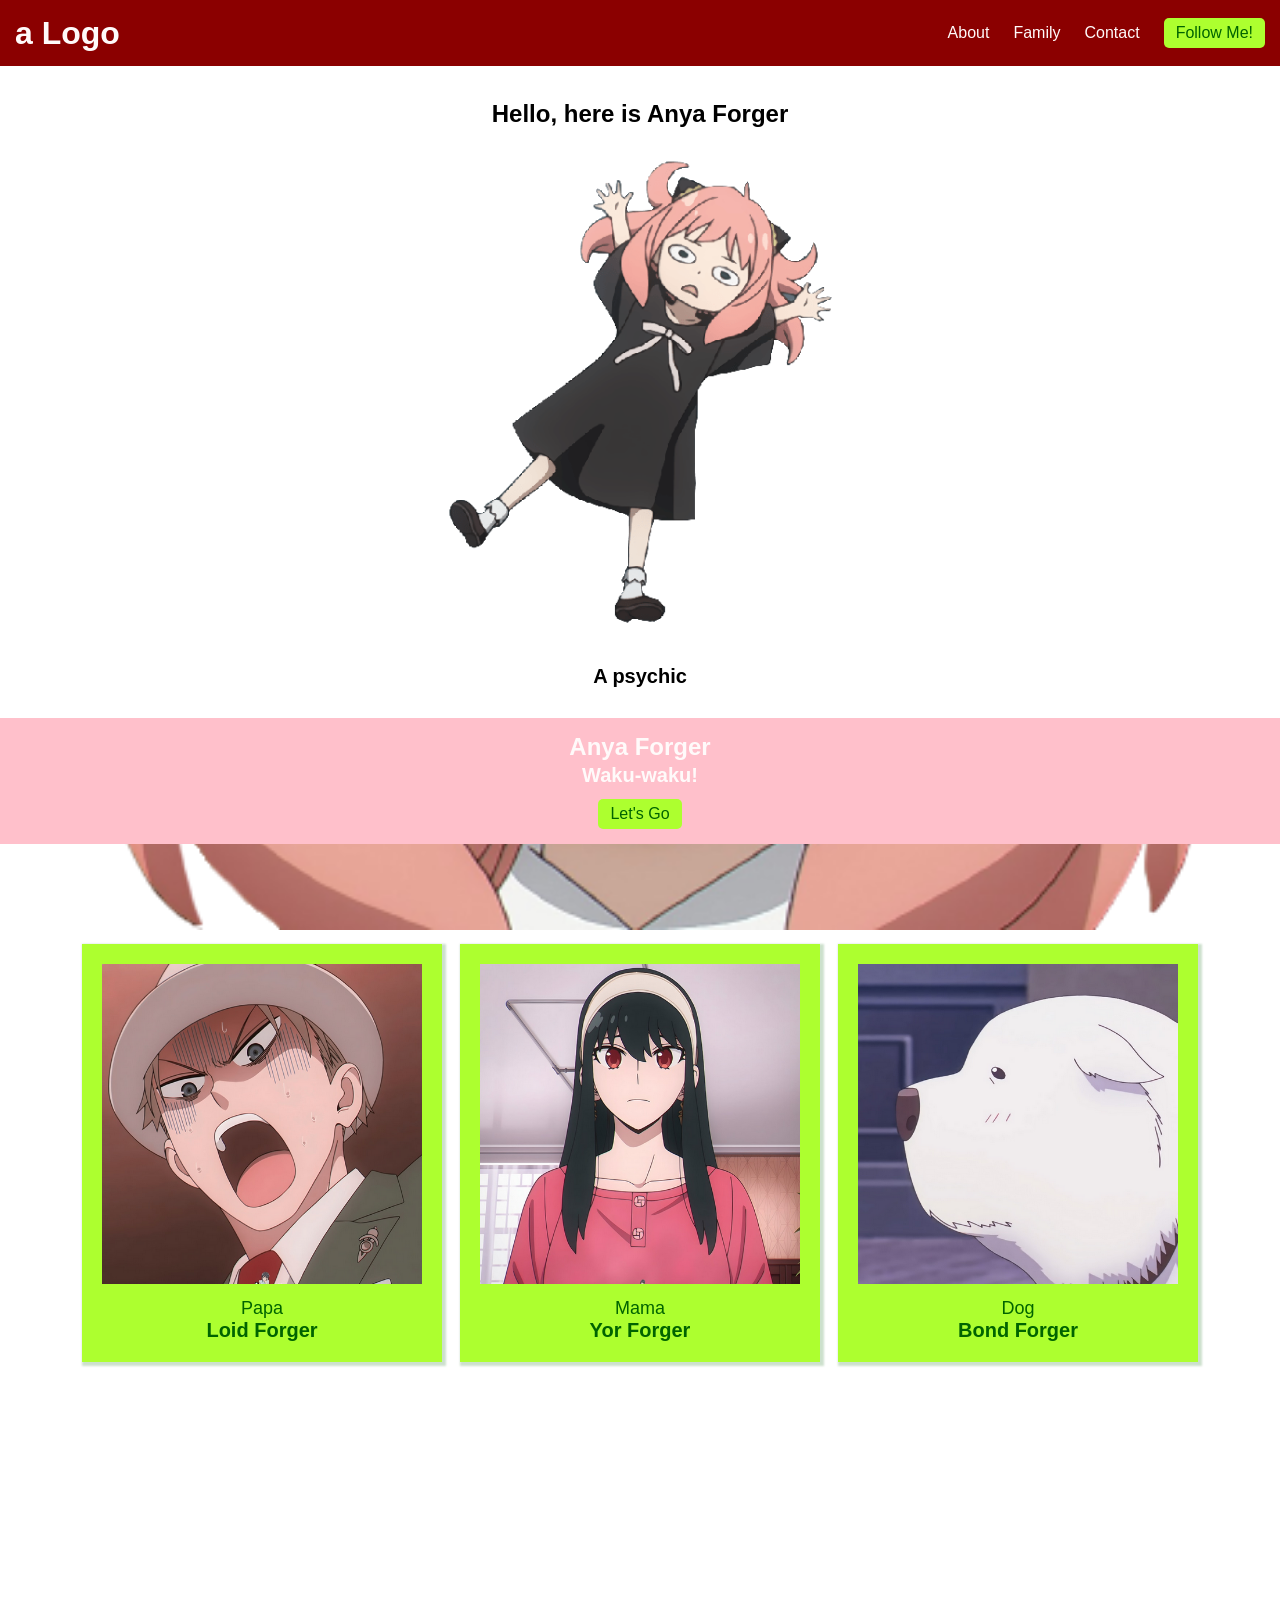
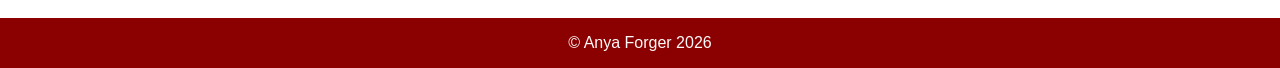
<file: index.html>
<!doctype html>
<html lang="en">
  <head>
    <meta charset="UTF-8" />
    <meta name="viewport" content="width=device-width, initial-scale=1.0" />
    <title>Website</title>
    <link rel="stylesheet" href="style.css" />
  </head>
  <body>
    <div id="header"></div>

    <div class="container">
      <div class="introduction">
        <p class="title">Hello, here is Anya Forger</p>
        <img
          src="assets/img/anya-forger.png"
          alt="anya forger"
          class="img-anya"
        />
        <p class="desc">A psychic</p>
      </div>
    </div>
    <div class="parallax">
      <div id="family" class="family">
        <p class="title">Anya Forger</p>
        <p class="desc">Waku-waku!</p>
        <div class="mt-12">
          <button class="btn">Let's Go</button>
        </div>
      </div>
      <div class="container">
        <div class="card">
          <div class="card-item">
            <img src="assets/img/loid-forger.png" alt="loid forger" />
            <p class="card-title">Papa</p>
            <p class="card-desc">Loid Forger</p>
          </div>
          <div class="card-item">
            <img src="assets/img/yor-forger.png" alt="yor forger" />
            <p class="card-title">Mama</p>
            <p class="card-desc">Yor Forger</p>
          </div>
          <div class="card-item">
            <img src="assets/img/bond-forger.png" alt="bond-forger" />
            <p class="card-title">Dog</p>
            <p class="card-desc">Bond Forger</p>
          </div>
        </div>
      </div>
    </div>

    <div id="footer"></div>

    <script>
      fetch("header.html")
        .then((res) => res.text())
        .then((html) => {
          document.getElementById("header").innerHTML = html;
        });

      fetch("footer.html")
        .then((res) => res.text())
        .then((html) => {
          document.getElementById("footer").innerHTML = html;
        });
    </script>
  </body>
</html>
</file>
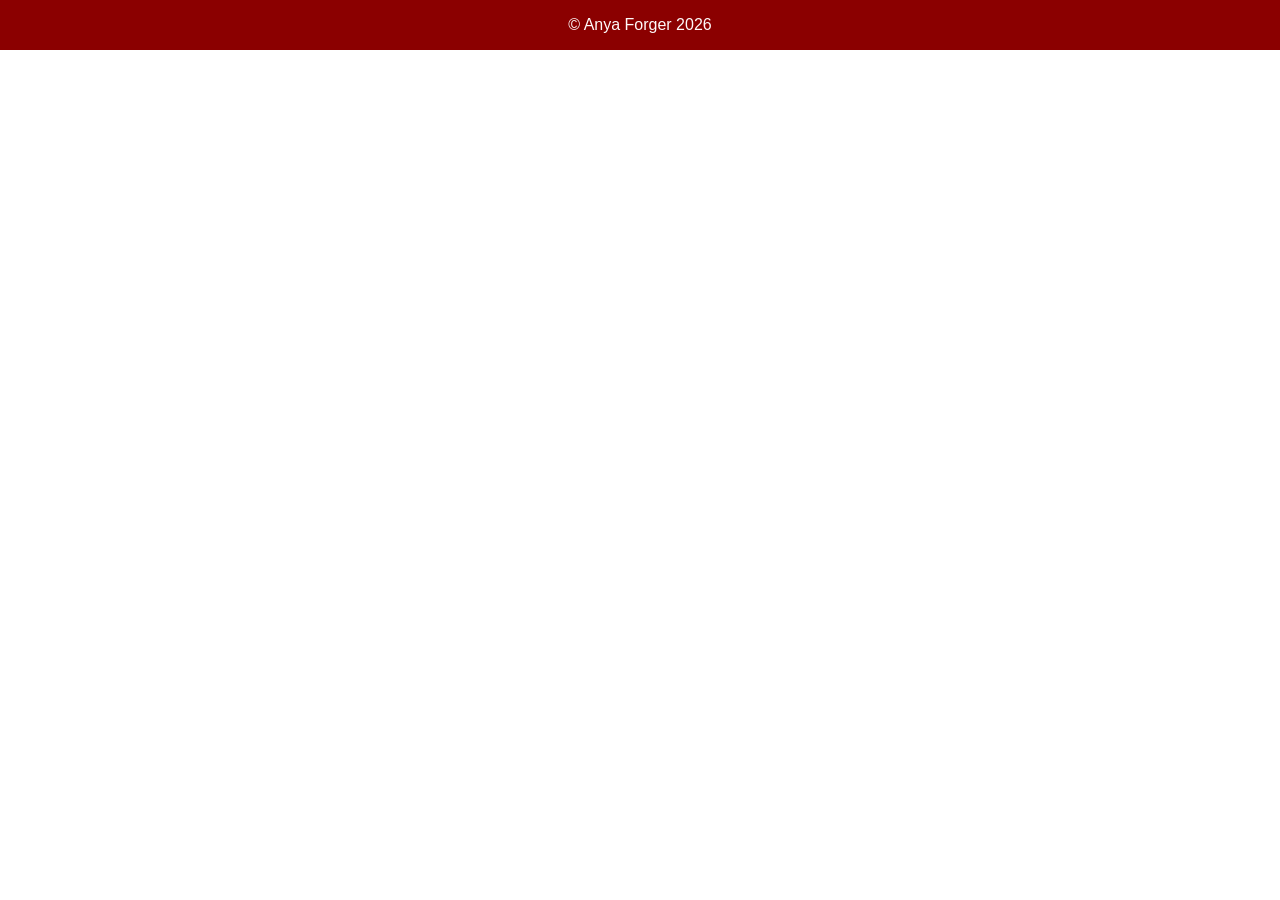
<file: footer.html>
<!doctype html>
<html lang="en">
  <head>
    <meta charset="UTF-8" />
    <meta name="viewport" content="width=device-width, initial-scale=1.0" />
    <title>Footer</title>
    <link rel="stylesheet" href="style.css" />
  </head>
  <body>
    <footer>
      <p>&copy; Anya Forger 2026</p>
    </footer>
  </body>
</html>
</file>
<file: style.css>
*,
html,
body {
  padding: 0;
  margin: 0;
  box-sizing: border-box;
  font-family: Arial, Helvetica, sans-serif;
  scroll-behavior: smooth;
}

header {
  display: flex;
  flex-wrap: wrap;
  background-color: darkred;
  justify-content: center;
  align-items: center;
  padding: 0 15px;
  position: fixed;
  width: 100%;
}

.logo {
  color: snow;
  margin-right: auto;
  cursor: pointer;
  transition: all 0.4s;
  padding-top: 12px;
  padding-bottom: 12px;
}

.logo:hover {
  color: greenyellow;
  transform: rotate(180deg);
}

nav ul {
  display: flex;
  padding: 12px;
}

li {
  list-style-type: none;
  padding: 12px;
}

a {
  color: snow;
  text-decoration: none;
  transition: all .4s;
}

a:hover {
  color: greenyellow;
}

.btn {
  font-size: 1em;
  padding: 6px 12px;
  border-radius: 5px;
  border: none;
  cursor: pointer;
  color: darkgreen;
  background-color: greenyellow;
}

.container {
  max-width: 1200px;
  margin: 0 auto;
  padding: 30px 0;
  padding-top: 100px;
}

.introduction {
  display: flex;
  flex-direction: column;
  align-items: center;
  justify-content: center;
  text-align: center;
  gap: 12px;
}

.title {
  font-size: 24px;
  font-weight: bold;
  margin-bottom: 3px;
}

.desc {
  font-size: 20px;
  font-weight: bold;
}

.img-anya {
  width: 100%;
  max-width: 500px;
  height: auto;
  padding: 12px;
  /* background-color: pink; */
}

.parallax {
  background-image: url("assets/img/anya-smug.png");
  background-attachment: fixed;
  background-position: center;
  background-repeat: no-repeat;
  background-size: cover;
  height: 100vh;
}

.family {
  display: flex;
  flex-direction: column;
  justify-content: center;
  align-items: center;
  color: snow;
  background-color: pink;
  padding: 15px;
}

#family {
  scroll-margin-top: 65px;
}

.mt-12 {
  margin-top: 12px;
}

.card {
  display: flex;
  flex-wrap: wrap;
  justify-content: center;
  align-items: center;
  /* min-height: 75vh; */
  gap: 18px;
}

.card-item {
  width: 30%;
  text-align: center;
  color: darkgreen;
  background: greenyellow;
  padding: 20px;
  box-shadow: 2px 2px 2px 2px rgba(0, 100, 0, 0.2);
}

img {
  max-width: 100%;
  margin-bottom: 10px;
}

.card-title {
  font-size: 18px;
  /* font-weight: bold; */
}

.card-desc {
  font-size: 20px;
  font-weight: bold;
}

footer {
  position: relative;
  background-color: darkred;
  color: snow;
  text-align: center;
  padding: 16px;
}

@media screen and (max-width: 500px) {
  .card {
    flex-direction: column;
    height: auto;
  }

  .card-item {
    width: 90%;
  }

  .parallax {
    background-position: center;
    height: 181vh;
  }

  .container {
    padding-top: 30px;
  }

  img {
    width: 95%;
    max-width: 310px;
  }

  nav {
    position: fixed;
    bottom: 0;
    color: snow;
    background-color: darkred;
    width: 100%;
    display: flex;
    justify-content: center;
  }

  footer {
    position: static;
    margin-bottom: 65px;
  }
}
</file>
